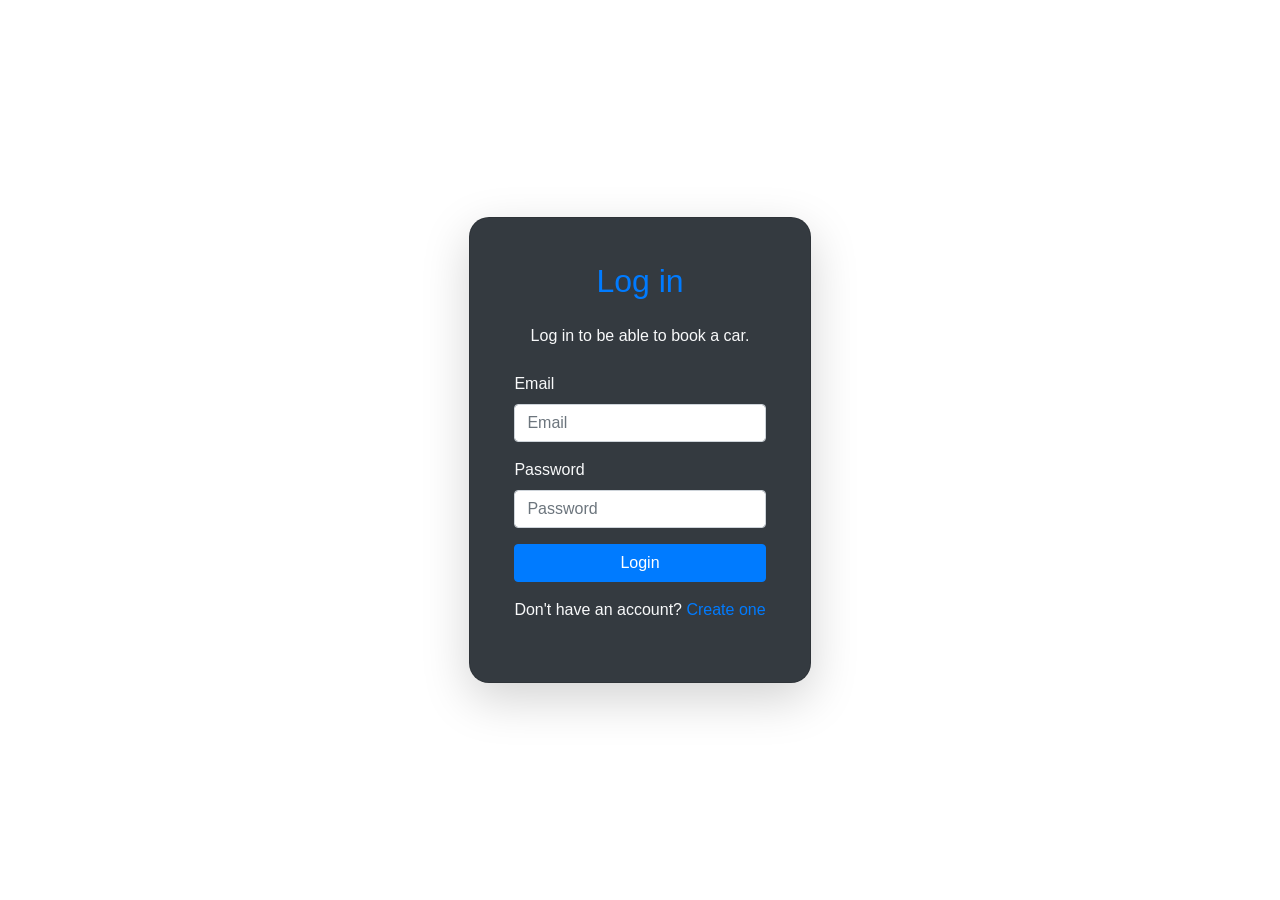
<file: carapp/templates/login.html>
<!DOCTYPE html>
<html lang="en">
  <head>
    <meta charset="UTF-8">
    <meta name="viewport" content="width=device-width, initial-scale=1.0">
    <link href="https://maxcdn.bootstrapcdn.com/bootstrap/4.5.2/css/bootstrap.min.css" rel="stylesheet">
    <link rel="stylesheet" type="text/css" href="../static/styles/login_form.css">
    <link rel="icon" href="../static/images/thumb.png">
    <title>Sign In to CarBnR</title>
  </head>
  <body class="d-flex justify-content-center align-items-center vh-100">
    <div id="status" class="justify-content-center w-50 text-center pl-3 bg-light text-dark"></div>
    <div class="card shadow-lg p-4 bg-dark text-light" style="max-width: 400px;">
      <div class="card-body">
        <h2 class="card-title text-center text-primary mb-4">Log in</h2>
        <p class="card-text text-center mb-4">Log in to be able to book a car.</p>
        <form id="LogintoAccountForm" onsubmit="LogintoAccount()">
          <div class="form-group mb-3">
            <label for="email">Email</label>
            <input type="email" class="form-control" id="email" placeholder="Email" autocomplete="email" required>
          </div>
          <div class="form-group mb-3">
            <label for="password">Password</label>
            <input type="password" class="form-control" id="password" placeholder="Password" autocomplete="new-password" required>
          </div>
          <button type="submit" class="btn btn-primary btn-block">Login</button>
        </form>
        <p class="text-center mt-3">Don't have an account? <a id="signupLink" href="signup.html" class="text-primary">Create one</a></p>
      </div>
    </div>
    <script src="https://code.jquery.com/jquery-3.6.4.min.js"></script>
    <script src="https://maxcdn.bootstrapcdn.com/bootstrap/4.5.2/js/bootstrap.min.js"></script>
    <script src="../static/scripts/status-parameters.js"></script>
    <script src="../static/scripts/login_script.js"></script>
    <script>
      // Function to get URL parameters
      function getURLParameter(name) {
          const urlParams = new URLSearchParams(window.location.search);
          return urlParams.get(name);
      }

      // Function to append parameters to the signup page URL
      function updateSignupLink() {
          const signupLink = document.getElementById("signupLink");
          const carId = getURLParameter("carId");

          if (carId) {
              signupLink.href = `signup.html?carId=${carId}`;
          }
      }

      // Call the function when the page loads
      window.onload = updateSignupLink;
    </script>
  </body>
</html>
</file>
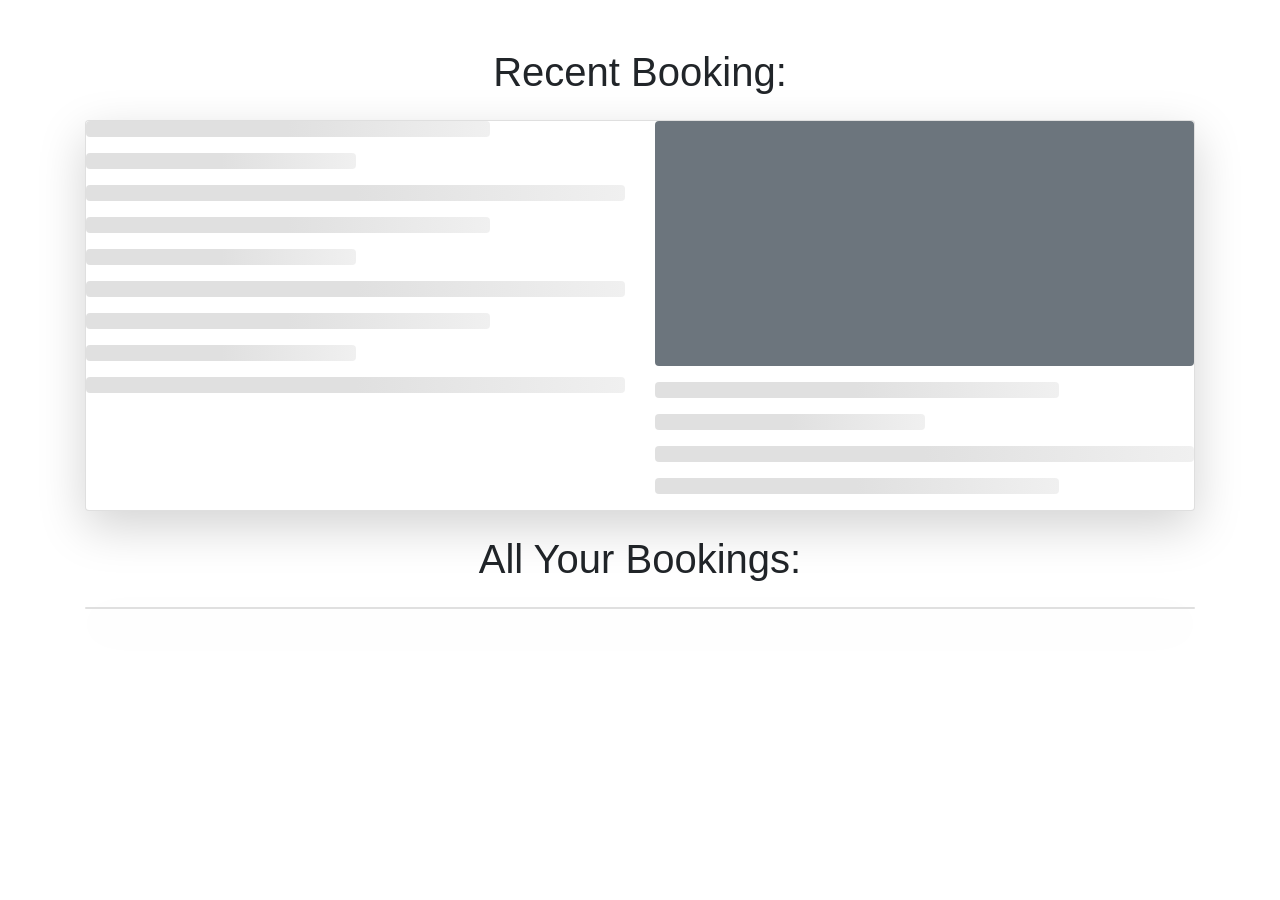
<file: carapp/templates/user_bookings.html>
<!DOCTYPE html>
<html lang="en">
<head>
    <meta charset="UTF-8">
    <meta name="viewport" content="width=device-width, initial-scale=1.0">
    <link rel="stylesheet" href="https://stackpath.bootstrapcdn.com/bootstrap/4.5.2/css/bootstrap.min.css">
    <title>Booking Information</title>
<style>
    .placeholder-content .placeholder {
        display: block;
        height: 1rem;
        background-color: #e0e0e0;
        border-radius: 0.25rem;
        position: relative;
        overflow: hidden;
    }

    .placeholder-content .placeholder-wave {
        background: linear-gradient(90deg, #e0e0e0 25%, #f0f0f0 50%, #e0e0e0 75%);
        background-size: 200% 100%;
        animation: wave 1.5s linear infinite;
    }

    .placeholder-content .placeholder-image {
        width: 100%;
        height: 245px;
        background-color: #e0e0e0;
        border-radius: 0.25rem;
        position: relative;
        overflow: hidden;
    }

    .placeholder-glow::before {
        content: '';
        position: absolute;
        top: 0;
        left: 0;
        height: 100%;
        width: 100%;
        background: linear-gradient(90deg, transparent, rgba(255, 255, 255, 0.2), transparent);
        animation: shimmer 1.5s infinite;
    }

    @keyframes wave {
        0% {
            background-position: -200% 0;
        }
        100% {
            background-position: 200% 0;
        }
    }

    @keyframes shimmer {
        0% {
            transform: translateX(-100%);
        }
        100% {
            transform: translateX(100%);
        }
    }
</style>

</head>
<body>
    <div class="container mt-5">
        <h1 class="text-center mb-4">Recent Booking:</h1>
        <div class="booking-details card mb-4 shadow-lg">
            <div class="placeholder-content">
                <div class="row">
                    <div class="col-lg-6">
                        <div class="placeholder-glow">
                            <div class="placeholder placeholder-wave w-75 mb-3"></div>
                            <div class="placeholder placeholder-wave w-50 mb-3"></div>
                            <div class="placeholder placeholder-wave w-100 mb-3"></div>
                            <div class="placeholder placeholder-wave w-75 mb-3"></div>
                            <div class="placeholder placeholder-wave w-50 mb-3"></div>
                            <div class="placeholder placeholder-wave w-100 mb-3"></div>
                            <div class="placeholder placeholder-wave w-75 mb-3"></div>
                            <div class="placeholder placeholder-wave w-50 mb-3"></div>
                            <div class="placeholder placeholder-wave w-100 mb-3"></div>
                        </div>
                    </div>
                    <div class="col-lg-6">
                        <div class="placeholder-glow">
                            <div class="placeholder-image bg-secondary mb-3" style="height: 245px;"></div>
                            <div class="placeholder placeholder-wave w-75 mb-3"></div>
                            <div class="placeholder placeholder-wave w-50 mb-3"></div>
                            <div class="placeholder placeholder-wave w-100 mb-3"></div>
                            <div class="placeholder placeholder-wave w-75 mb-3"></div>
                        </div>
                    </div>
                </div>
            </div>
        </div>
        <h1 class="text-center mb-4">All Your Bookings:</h1>
        <div class="user-bookings card mb-4 shadow-lg">
            <div class="placeholder-content">
            </div>
        </div>
    </div>
    <script src="https://code.jquery.com/jquery-3.6.4.min.js"></script>
    <script src="https://stackpath.bootstrapcdn.com/bootstrap/4.5.2/js/bootstrap.min.js"></script>
    <script src="../static/scripts/status-parameters.js"></script>
    <script src="../static/scripts/user_bookings.js"></script>
    <script src="https://stackpath.bootstrapcdn.com/bootstrap/4.5.2/js/bootstrap.bundle.min.js"></script>
</body>
</html>
</file>
<file: carapp/static/styles/login_form.css>
.card {
    border-radius: 20px;
}

#status {
    position: fixed;
    top: 0;
    font-size: 16px;
    color: #333;
    max-width: 400px;
}

.status-info {
    background-color: #2196F3;
    text-align: center;
    width: 50%;
}

.status-success {
    background-color: #4CAF50;
    text-align: center;
    width: 50%;
}

.status-error {
    background-color: #F44336;
    text-align: center;
    width: 50%;
}
</file>
